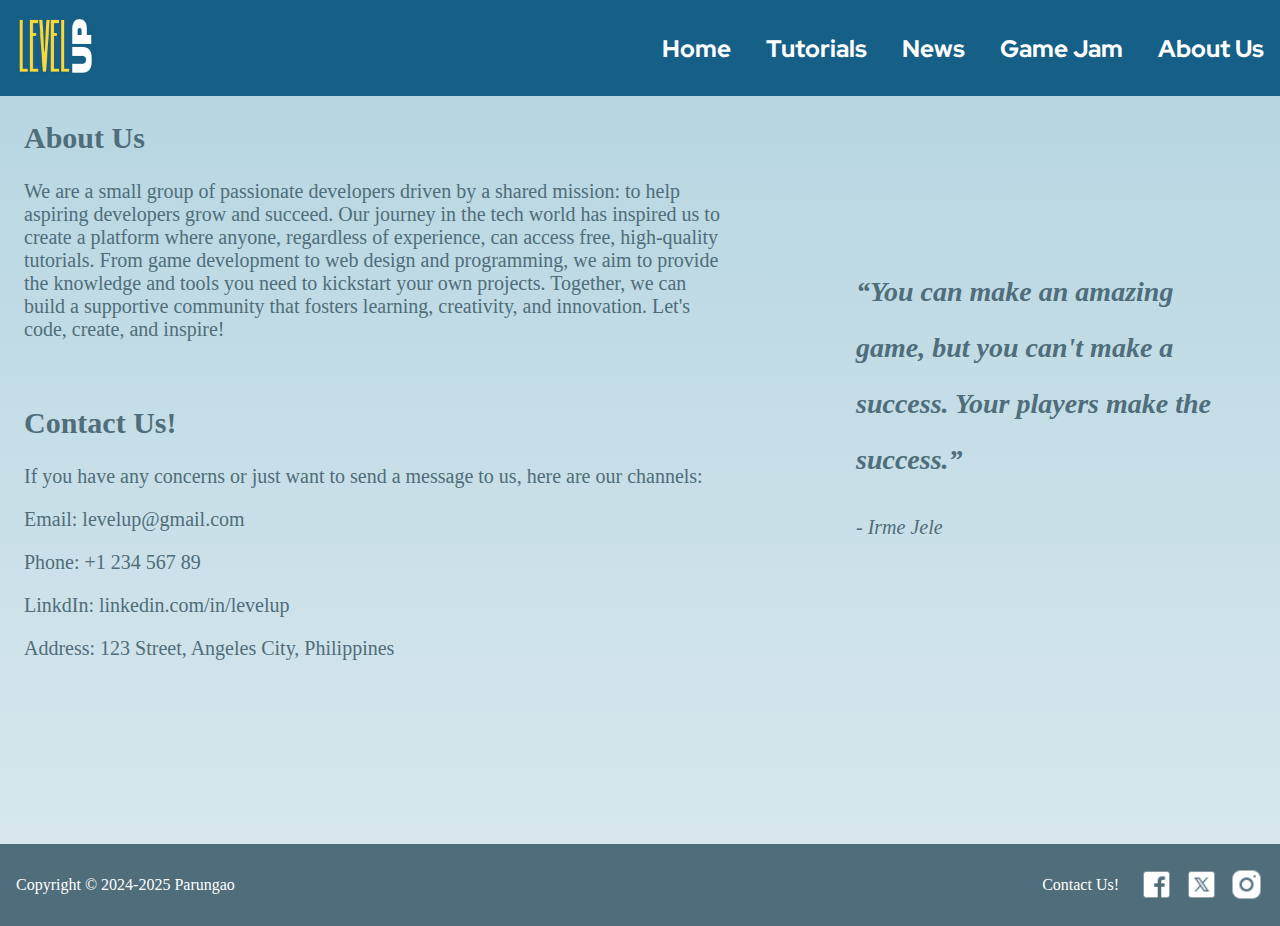
<file: AboutUs.html>
<!DOCTYPE html>
<html lang="en">
<head>
    <meta charset="UTF-8">
    <meta name="viewport" content="width=device-width, initial-scale=1.0">
    <title>Learn more About Us | LevelUp</title>
    <link href="Scripts/Styles.css" rel="stylesheet" type="text/css">
    <meta name="description" content="Learn more about us at LevelUp by learning our background and purpose. Feel free to contact us in any of our channels.">
    <link href="https://fonts.googleapis.com/css2?family=Red+Hat+Display:ital,wght@0,300..900;1,300..900&display=swap" rel="stylesheet">
    <link href="https://fonts.googleapis.com/css2?family=Oswald:wght@200..700&display=swap" rel="stylesheet">
    <link rel = "shortcut icon" href = "Images/Website Logo.ico" />
    <link rel = "apple-touch-icon" sizes = "180x180" href = "Images/apple-touch-icon.png">
	<link rel = "icon" sizes = "192x192" href = "Images/android-chrome-192.png">
</head>
<body>
    <!--Headings-->
    <header id="lvlup-logo">
        <a href="index.html">
            <img src="Images/Website Logo.png">
        </a>

        <nav class="tablet-desktop">
            <ul>
                <li><a href = "index.html">Home</a></li> 
                <li><a href = "Tutorials.html">Tutorials</a></li>
                <li><a href = "News.html">News</a></li>
                <li><a href = "GameJam.html">Game Jam</a></li>
                <li><a href = "AboutUs.html">About Us</a></li>
            </ul>
        </nav>
    </header>

    

    <!--Main-->
    <main>
        <div class="container">
            <div class="left-side">
                <div class="abt">
                    <h2>About Us</h2>
                    <p>We are a small group of passionate developers driven by a shared mission: to help aspiring developers grow and succeed. Our journey in the tech world has inspired us to create a platform where anyone, regardless of experience, can access free, high-quality tutorials. From game development to web design and programming, we aim to provide the knowledge and tools you need to kickstart your own projects. Together, we can build a supportive community that fosters learning, creativity, and innovation. Let's code, create, and inspire!</p>
                </div>
            
                <div class="contact">
                    <h2>Contact Us!</h2>
                    <p>If you have any concerns or just want to send a message to us, here are our channels: </p>
                    <p>Email: <a href="mailto:levelup@gmail.com">levelup@gmail.com</a></p>
                    <p>Phone: <a href="tel:+123456789">+1 234 567 89</a></p>
                    <p>LinkdIn: <a href="linkedin.com/in/levelup">linkedin.com/in/levelup</a></p>
                    <p>Address: 123 Street, Angeles City, Philippines</p>
                </div>
            </div>

            <div class="quote">
                <h3>“You can make an amazing game, but you can't make a success. Your players make the success.”</h3>
                <p>- Irme Jele</p>
            </div>
        </div>
    </main>


    <footer>
        <div class="copyright">
            <p>Copyright &copy; 2024-2025 Parungao</p>
        </div>

        <div class="socials">
            <p>Contact Us! </p>
            <a href="https://facebook.com/" target="_blank">
                <img src="Images/facebook-logo.png" alt="black ad white facebook logo">
            </a>
            <a href="https://twitter.com/" target="_blank">
                <img src="Images/twitter-logo.png" alt="black ad white twitter logo">
            </a>
            <a href="https://instagram.com/" target="_blank">
                <img src="Images/instagram-logo.png" alt="black ad white instagram logo">
            </a>
        </div>
    </footer>
</body>
</html>
</file>
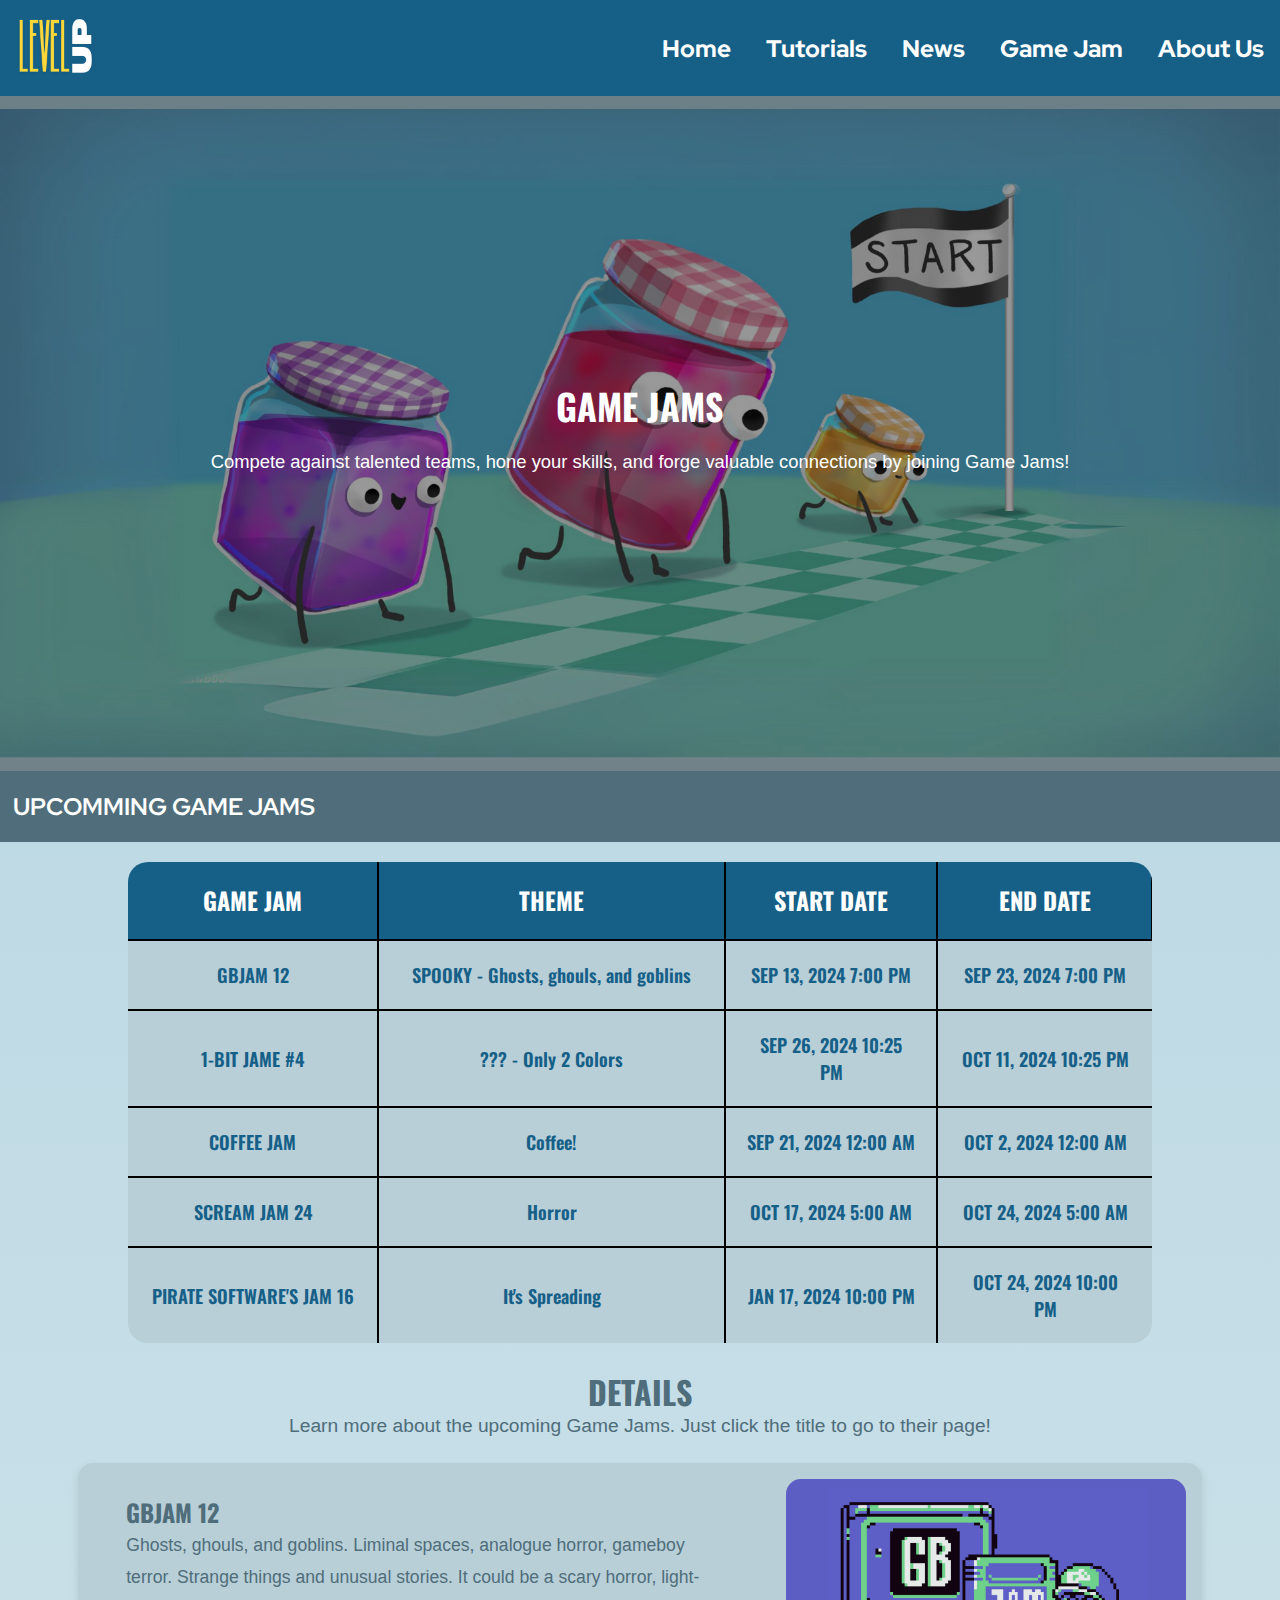
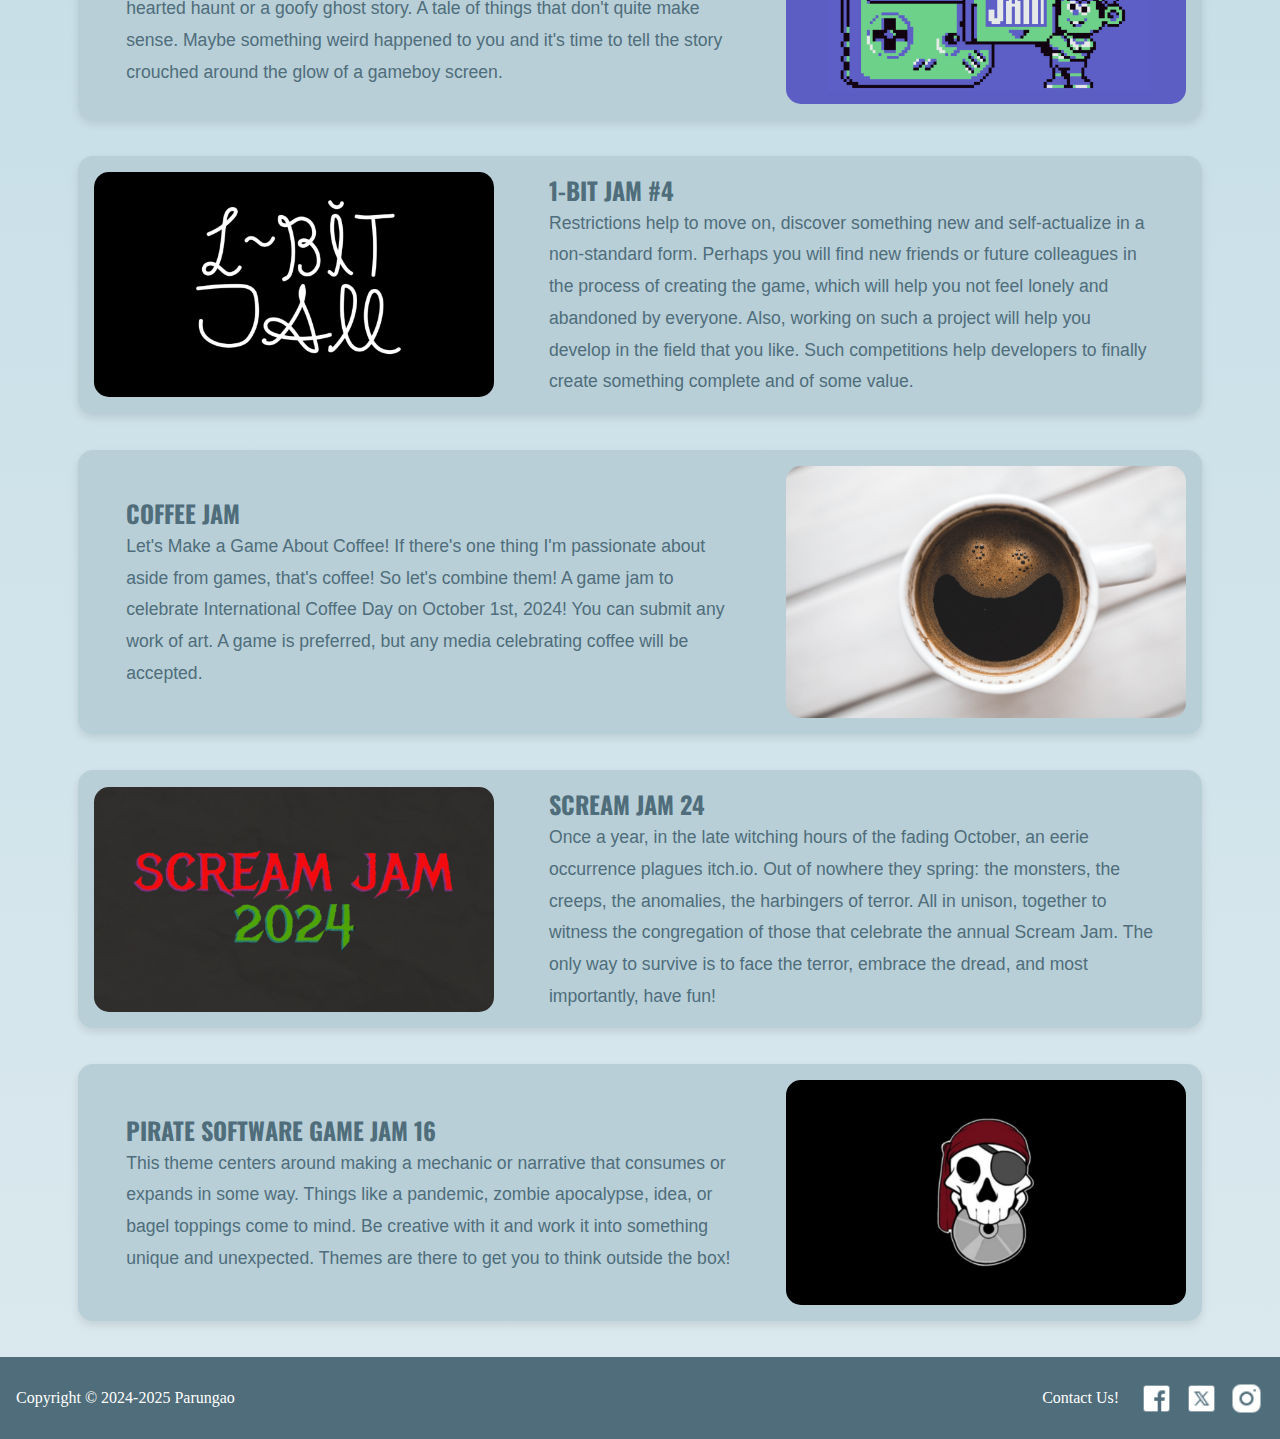
<file: GameJam.html>
<!DOCTYPE html>
<html lang="en">
<head>
    <meta charset="UTF-8">
    <meta name="viewport" content="width=device-width, initial-scale=1.0">
    <title>Join Game Jams! | LevelUp</title>
    <link href="Scripts/Styles.css" rel="stylesheet" type="text/css">
    <meta name="description" content="Step up to the challenge by competing in any of the upcomming game jams a set of game development competitions.">
    <link href="https://fonts.googleapis.com/css2?family=Red+Hat+Display:ital,wght@0,300..900;1,300..900&display=swap" rel="stylesheet">
    <link href="https://fonts.googleapis.com/css2?family=Oswald:wght@200..700&display=swap" rel="stylesheet">
    <link rel = "shortcut icon" href = "Images/Website Logo.ico" />
    <link rel = "apple-touch-icon" sizes = "180x180" href = "Images/apple-touch-icon.png">
	<link rel = "icon" sizes = "192x192" href = "Images/android-chrome-192.png">
</head>
<body>
    <!--Headings-->
    <header id="lvlup-logo">
        <a href="index.html">
            <img src="Images/Website Logo.png">
        </a>

        <nav class="tablet-desktop">
            <ul>
                <li><a href = "index.html">Home</a></li> 
                <li><a href = "Tutorials.html">Tutorials</a></li>
                <li><a href = "News.html">News</a></li>
                <li><a href = "GameJam.html">Game Jam</a></li>
                <li><a href = "AboutUs.html">About Us</a></li>
            </ul>
        </nav>
    </header>

    <!--Hero-->
    <div class="hero tablet-desktop">
        <h1>GAME JAMS</h1>
        <h3>Compete against talented teams, hone your skills, and forge valuable connections by joining Game Jams!</h3>
        <img src="Images/gamejam-hero.png" alt="three jams getting ready to run">
    </div>   

    <!--Main-->
    <main>
        <!--Banner-->
        <div class="banner">
            <h2>UPCOMMING GAME JAMS</h2>
        </div>

    
        <!--Table-->
        <table>
            <tr><!--Row 1-->
                <th>GAME JAM</th>
                <th>THEME</th>
                <th>START DATE</th>
                <th>END DATE</th>
            </tr>

            <tr><!--Row 2-->
                <td class="l-edge">GBJAM 12</td>
                <td>SPOOKY - Ghosts, ghouls, and goblins</td>
                <td>SEP 13, 2024 7:00 PM</td>
                <td>SEP 23, 2024 7:00 PM</td>
            </tr>

            <tr ><!--Row 3-->
                <td class="l-edge">1-BIT JAME #4</td>
                <td>??? - Only 2 Colors</td>
                <td>SEP 26, 2024 10:25 PM</td>
                <td>OCT 11, 2024 10:25 PM</td>
            </tr>

            <tr><!--Row 4-->
                <td class="l-edge">COFFEE JAM</td>
                <td>Coffee!</td>
                <td>SEP 21, 2024 12:00 AM</td>
                <td>OCT 2, 2024 12:00 AM</td>
            </tr>

            <tr><!--Row 5-->
                <td class="l-edge">SCREAM JAM 24</td>
                <td >Horror</td>
                <td>OCT 17, 2024 5:00 AM</td>
                <td>OCT 24, 2024 5:00 AM</td>
            </tr>

            <tr><!--Row 6-->
                <td class="l-edge">PIRATE SOFTWARE'S JAM 16</td>
                <td>It's Spreading</td>
                <td>JAN 17, 2024 10:00 PM</td>
                <td>OCT 24, 2024 10:00 PM</td>
            </tr>
        </table>
        
        <!--Game Jams Details-->
        <div class="headingtext" style="text-align: center; margin: 2%">
            <h2 style="font-size: 2em;">DETAILS</h2>
            <h4 style="font-size: 1.2em;">Learn more about the upcoming Game Jams. Just click the title to go to their page!</h3>
        </div>

        <!--Segment-->
        <div class="segmentjams">
            <div class="segment-container">
                    <section class="frame-horizontal">
                        <div>
                            <h2><a href="https://itch.io/jam/gbjam-12" target="_blank" class="segmentlink">GBJAM 12</a></h2>
                            <p>Ghosts, ghouls, and goblins. Liminal spaces, analogue horror, gameboy terror. Strange things and unusual stories. It could be a scary horror, light-hearted haunt or a goofy ghost story. A tale of things that don't quite make sense. Maybe something weird happened to you and it's time to tell the story crouched around the glow of a gameboy screen.</p>
                        </div>
                        <img src="Images/GBJAM.png" alt="Game Image">
                    </section>
            
                <section class="frame-horizontal">
                    <div>
                        <h2><a href="https://itch.io/jam/1-bit-jam-4" target="_blank" class="segmentlink">1-BIT JAM #4</a></h2>
                        <p>Restrictions help to move on, discover something new and self-actualize in a non-standard form. Perhaps you will find new friends or future colleagues in the process of creating the game, which will help you not feel lonely and abandoned by everyone. Also, working on such a project will help you develop in the field that you like. Such competitions help developers to finally create something complete and of some value.</p>
                    </div>
                    <img src="Images/1bitjam.png" alt="Game Image">
                </section>

                <section class="frame-horizontal">
                    <div>
                        <h2><a href="https://itch.io/jam/coffee-jam-2024" target="_blank" class="segmentlink">COFFEE JAM</a></h2>
                        <p>Let's Make a Game About Coffee! If there's one thing I'm passionate about aside from games, that's coffee! So let's combine them! A game jam to celebrate International Coffee Day on October 1st, 2024! You can submit any work of art. A game is preferred, but any media celebrating coffee will be accepted.</p>
                    </div>
                    <img src="Images/coffeejam.png" alt="Game Image">
                </section>
              
                <section class="frame-horizontal">
                    <div>
                        <h2><a href="https://itch.io/jam/scream-jam-2024" target="_blank" class="segmentlink"> SCREAM JAM 24</a></h2>
                        <p>Once a year, in the late witching hours of the fading October, an eerie occurrence plagues itch.io. Out of nowhere they spring: the monsters, the creeps, the anomalies, the harbingers of terror. All in unison, together to witness the congregation of those that celebrate the annual Scream Jam. The only way to survive is to face the terror, embrace the dread, and most importantly, have fun!</p>
                    </div>
                    <img src="Images/screamjam.png" alt="Game Image">
                </section>
            
                <section class="frame-horizontal">
                    <div>
                        <h2><a href="https://itch.io/jam/pirate" target="_blank" class="segmentlink">PIRATE SOFTWARE GAME JAM 16</a></h2>
                        <p>This theme centers around making a mechanic or narrative that consumes or expands in some way. Things like a pandemic, zombie apocalypse, idea, or bagel toppings come to mind. Be creative with it and work it into something unique and unexpected. Themes are there to get you to think outside the box!</p>
                    </div>
                    <img src="Images/piratesoftware.png" alt="Game Image">
                </section>
            </div>
        </div>
    </main>


    <footer>
        <div class="copyright">
            <p>Copyright &copy; 2024-2025 Parungao</p>
        </div>

        <div class="socials">
            <p>Contact Us! </p>
            <a href="https://facebook.com/" target="_blank">
                <img src="Images/facebook-logo.png" alt="black ad white facebook logo">
            </a>
            <a href="https://twitter.com/" target="_blank">
                <img src="Images/twitter-logo.png" alt="black ad white twitter logo">
            </a>
            <a href="https://instagram.com/" target="_blank">
                <img src="Images/instagram-logo.png" alt="black ad white instagram logo">
            </a>
        </div>
    </footer>
</body>
</html>
</file>
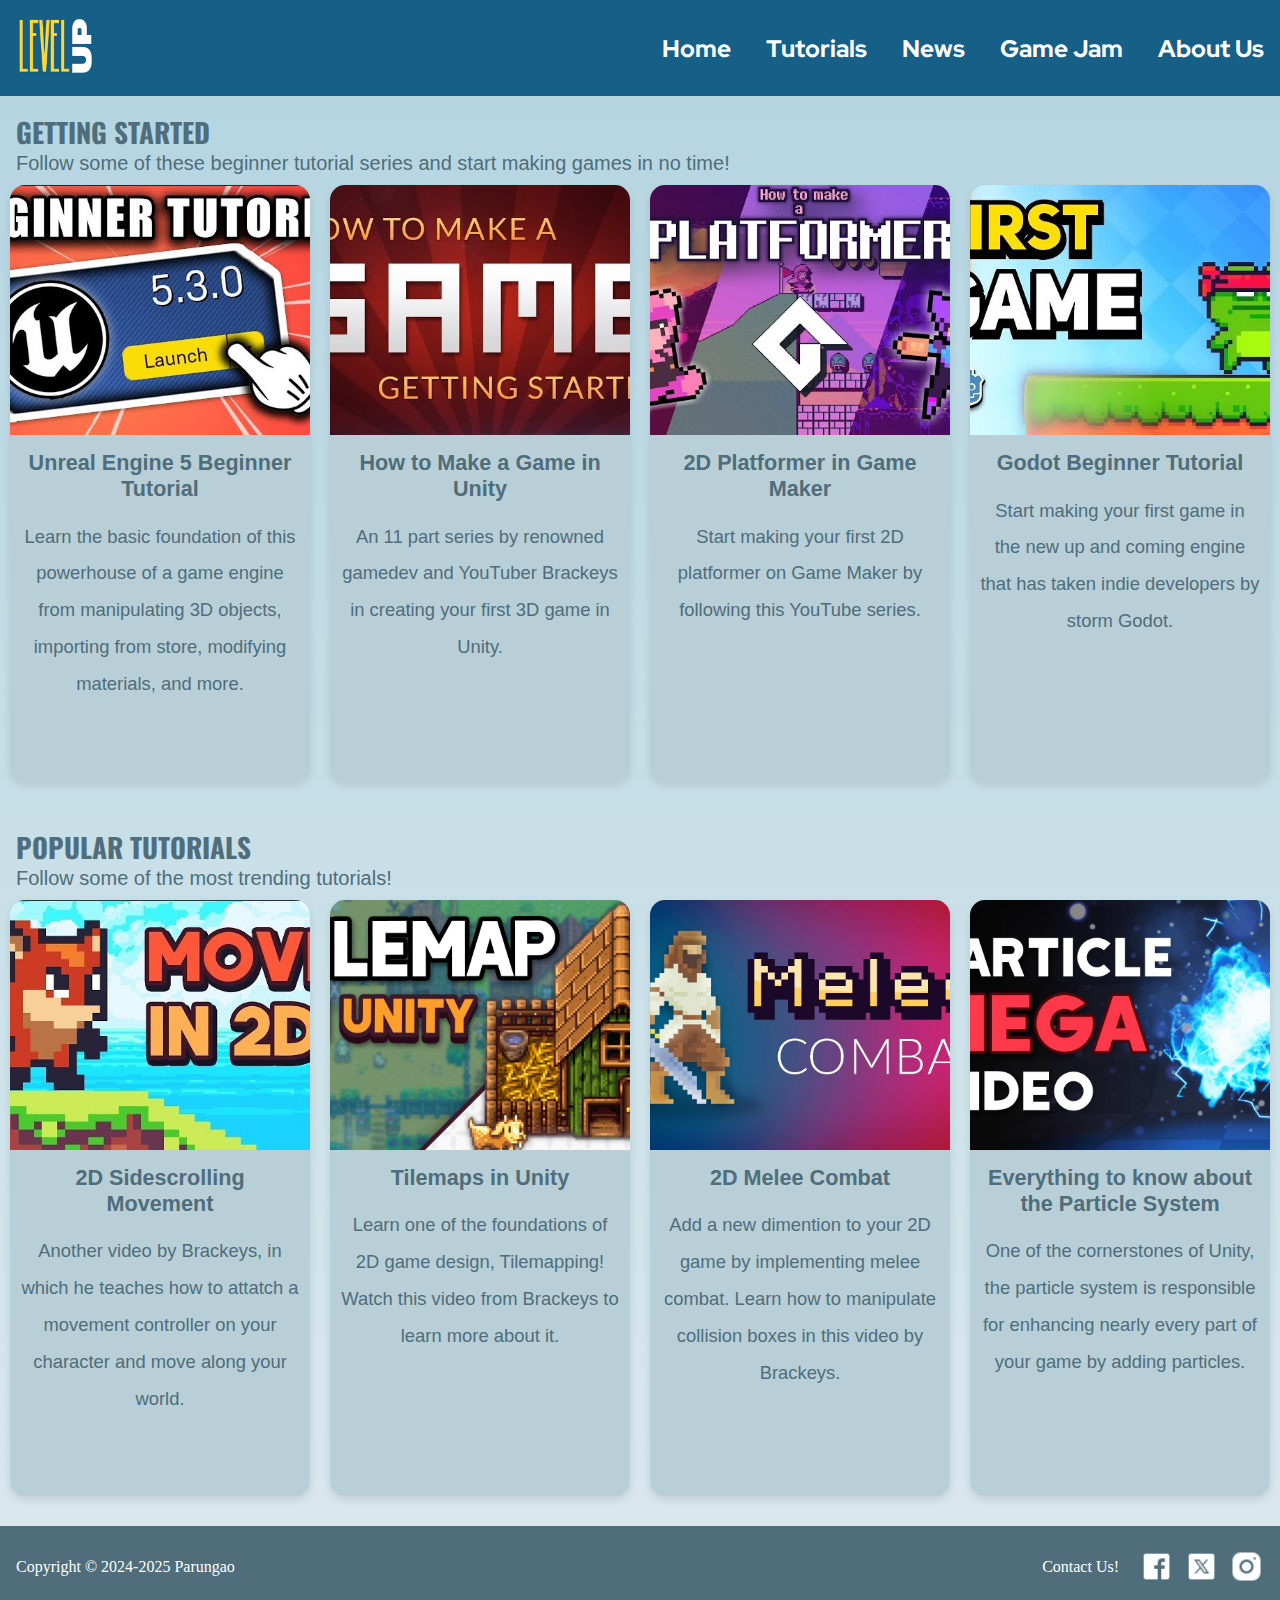
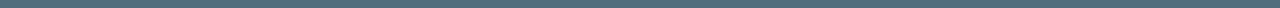
<file: Tutorials.html>
<!DOCTYPE html>
<html lang="en">
<head>
    <meta charset="UTF-8">
    <meta name="viewport" content="width=device-width, initial-scale=1.0">
    <title>Learn and Explore with Tutorials | LevelUp</title>
    <link href="Scripts/Styles.css" rel="stylesheet" type="text/css">
    <meta name="description" content="Start your game development journey here by following tutorials created by long time game developers.">
    <link href="https://fonts.googleapis.com/css2?family=Red+Hat+Display:ital,wght@0,300..900;1,300..900&display=swap" rel="stylesheet">
    <link href="https://fonts.googleapis.com/css2?family=Oswald:wght@200..700&display=swap" rel="stylesheet">
    <link rel = "shortcut icon" href = "Images/Website Logo.ico" />
    <link rel = "apple-touch-icon" sizes = "180x180" href = "Images/apple-touch-icon.png">
	<link rel = "icon" sizes = "192x192" href = "Images/android-chrome-192.png">
</head>
<body>
    <!--Headings-->
    <header id="lvlup-logo">
        <a href="index.html">
            <img src="Images/Website Logo.png">
        </a>

        <nav class="tablet-desktop">
            <ul>
                <li><a href = "index.html">Home</a></li> 
                <li><a href = "Tutorials.html">Tutorials</a></li>
                <li><a href = "News.html">News</a></li>
                <li><a href = "GameJam.html">Game Jam</a></li>
                <li><a href = "AboutUs.html">About Us</a></li>
            </ul>
        </nav>
    </header>

    <!--Main-->
    <main>
        <div>
            <div class="headingtext">
                <h2>GETTING STARTED</h3>
                <h4>Follow some of these beginner tutorial series and start making games in no time!</h5>
            </div>


                <div class="grid-container">
                    <button class="scroll-button scroll-left-btn" data-target="grid4">◀</button>
                    <div class="grid4">
                        <figure class="frame">
                            <div class="frame-image">
                                <img src="Images/unrealengine.jpg" alt="game menu">
                            </div>
                            <figcaption class="pic-text">
                                <a href="https://www.youtube.com/watch?v=XRmn-EYt8wI&list=PLncmXJdh4q88DFCEVuGpOY3AGQwBvoQnh&ab_channel=SmartPoly" target="_blank">Unreal Engine 5 Beginner Tutorial</a>
                            </figcaption>
                            <p>Learn the basic foundation of this powerhouse of a game engine from manipulating 3D objects, importing from store, modifying materials, and more.</p>
                        </figure>
                        <figure class="frame">
                            <div class="frame-image">
                                <img src="Images/makegameunity.jpg" alt="game menu">
                            </div>
                            <figcaption class="pic-text">
                                <a href="https://www.youtube.com/playlist?list=PLPV2KyIb3jR53Jce9hP7G5xC4O9AgnOuL" target="_blank">How to Make a Game in Unity</a>
                            </figcaption>
                            <p>An 11 part series by renowned gamedev and YouTuber Brackeys in creating your first 3D game in Unity.</p>
                        </figure>
                        <figure class="frame">
                            <div class="frame-image">
                                <img src="Images/gamemaker.jpg" alt="game menu">
                            </div>
                            <figcaption class="pic-text">
                                <a href="https://www.youtube.com/playlist?list=PL14Yj-e2sgzxXOwdMYC0IDuG9m-VHEMW2" target="_blank">2D Platformer in Game Maker</a>
                            </figcaption>
                            <p>Start making your first 2D platformer on Game Maker by following this YouTube series.</p>
                        </figure>
                        <figure class="frame">
                            <div class="frame-image">
                                <img src="Images/godot.jpg" alt="game menu">
                            </div>
                            <figcaption class="pic-text">
                                <a href="https://www.youtube.com/watch?v=5V9f3MT86M8&pp=ygUWbWFraW5nIGEgZ2FtZSBpbiBnb2RvdA%3D%3D" target="_blank">Godot Beginner Tutorial</a>
                            </figcaption>
                            <p>Start making your first game in the new up and coming engine that has taken indie developers by storm Godot.</p>
                        </figure>
                    </div>
                    <button class="scroll-button scroll-right-btn" data-target="grid4">▶</button>
                </div>
        </div>
        


        <div>
            <div class="headingtext">
                <h2>POPULAR TUTORIALS</h3>
                <h4>Follow some of the most trending tutorials!</h5>
            </div>

            <div class="grid-container">
                <button class="scroll-button scroll-left-btn" data-target="grid4">◀</button>
                <div class="grid4">
                        <figure class= "frame">
                            <div class="frame-image">   
                                    <img src="Images/movein2d.jpg" alt="game menu">
                            </div>
                            <figcaption class="pic-text"><a href="https://www.youtube.com/watch?v=dwcT-Dch0bA" target="_blank">2D Sidescrolling Movement</a></figcaption>
                            <p>Another video by Brackeys, in which he teaches how to attatch a movement controller on your character and move along your world.</p> 
                        </figure>

                        <figure class= "frame">
                            <div class="frame-image">   
                                    <img src="Images/tilemaping.jpg" alt="game menu">
                            </div>
                            <figcaption class="pic-text"><a href="https://www.youtube.com/watch?v=sPiVz1k-fEs&ab_channel=Brackeys" target="_blank">Tilemaps in Unity</a></figcaption>
                            <p>Learn one of the foundations of 2D game design, Tilemapping! Watch this video from Brackeys to learn more about it.</p> 
                        </figure>

                        <figure class= "frame">
                            <div class="frame-image">   
                                    <img src="Images/melee.jpg" alt="game menu">
                            </div>
                            <figcaption class="pic-text"><a href="https://www.youtube.com/watch?v=sPiVz1k-fEs&ab_channel=Brackeys" target="_blank">2D Melee Combat</a></figcaption>
                            <p>Add a new dimention to your 2D game by implementing melee combat. Learn how to manipulate collision boxes in this video by Brackeys.</p> 
                        </figure>

                        <figure class= "frame">
                            <div class="frame-image">   
                                    <img src="Images/particle.jpg" alt="game menu">
                            </div>
                            <figcaption class="pic-text"><a href="https://www.youtube.com/watch?v=FEA1wTMJAR0&ab_channel=Brackeys" target="_blank">Everything to know about the Particle System</a></figcaption>
                            <p>One of the cornerstones of Unity, the particle system is responsible for enhancing nearly every part of your game by adding particles.</p> 
                        </figure>                  
                </div>
                <button class="scroll-button scroll-right-btn" data-target="grid4">▶</button>
            </div>
        </div>

       
    </main>


    <footer>
        <div class="copyright">
            <p>Copyright &copy; 2024-2025 Parungao</p>
        </div>

        <div class="socials">
            <p>Contact Us! </p>
            <a href="https://facebook.com/" target="_blank">
                <img src="Images/facebook-logo.png" alt="black ad white facebook logo">
            </a>
            <a href="https://twitter.com/" target="_blank">
                <img src="Images/twitter-logo.png" alt="black ad white twitter logo">
            </a>
            <a href="https://instagram.com/" target="_blank">
                <img src="Images/instagram-logo.png" alt="black ad white instagram logo">
            </a>
        </div>
    </footer>
    <script src="Scripts/scroll.js"></script>
</body>
</html>
</file>
<file: Scripts/Styles.css>
/*Reset*/
html, body , footer, img, div{
    margin: 0;
    border: 0;
    padding: 0;
}

img, video{display: block;
    max-width: 100%;
    height: auto;
    margin: 0;  
    padding: 0;}


/* Style rule for all elements*/
* {box-sizing: border-box;}

a{
    text-decoration: none;
}
/*
===================================================================================================
*/
/*CSS styles for desktop viewport*/

header {
    position: static;
    background-color: #166088;
    width: 100%;
    display: flex;              
    align-items: center;        
    justify-content: space-between;
    padding: 0.5rem 1rem;      
}

header img {
    margin: 0;                 
    max-height: 80px;          
}


.hero::before {
    content: '';
    position: absolute;
    top: 0;
    left: 0;
    width: 100%;
    height: 100%;
    background: rgba(0, 0, 0, 0.4); 
    z-index: 0;
}


/*CSS styles for nav*/
nav{
    float: right;
}

nav ul {
    list-style-type: none;     
    margin: 0;
    padding: 0;
    display: flex;             
}

nav ul li {
    margin-left: 35px;         
}

nav ul li a {
    text-decoration: none;    
    color: white;
    font-size: 1.5em;
    font-family: "Red Hat Display", sans-serif;
    font-weight: 800;          
}

nav ul li a:hover{
    text-decoration: underline;
}

.menu-icon {
    display: none; 
    font-size: 28px;
    cursor: pointer;
}


/*CSS styles for hero*/
.hero {
    position: relative;
    display: flex;
    justify-content: center;
    align-items: center;
    height: 75vh;
    color: white;
    text-align: center;
    overflow: hidden;
}

.hero h1, .hero h3 {
    position: absolute;
    z-index: 1;
}

.hero h1 {
    font-family: "Oswald", sans-serif;
    color: #fff;
    font-weight: 700;
    margin-bottom: 5rem;
    font-size: 2.25rem;
}

.hero h3 {
    font-family: "Open Sans", sans-serif;
    color: #fff;
    font-weight: 500;
    margin-top: 4.75rem;
    max-width: 70%;
    font-size: 1.15rem;
    line-height: 1.2;
}

/*CSS styles for body*/
body {
    background: linear-gradient(180deg, #B3D4E1 0%, #DBE9EE 100%);
}

.banner {
    background-color: #4F6D7A;
    color: #fff;
    padding: 0.005rem;
    font-family: "Red Hat Display", sans-serif;
}

.banner h2{
    margin-left: 1%;
}

.headingtext{
    color:#4F6D7A;
    margin-left: 1em;
    margin-top: 1em;
}

.headingtext h2{
    margin: 0;
    font-family: "Oswald", sans-serif;
    font-size: 1.7em;
}

.headingtext h4{
    margin: 0;
    font-family: "Open Sans", sans-serif;
    font-weight: 300;
    font-size: 1.25em;
}

.grid{
    font-family: "Open Sans", sans-serif;
    display: grid;
    grid-template-columns: auto auto auto;
    color: #4F6D7A;
    
}

.grid4{
    font-family: "Open Sans", sans-serif;
    display: grid;
    grid-template-columns: auto auto auto auto;
    color: #4F6D7A;
}

/*CSS styles for frame*/

.frame {
    background-color: #B8CFD8; 
    border-radius: 15px;       
    overflow: hidden;          
    box-shadow: 0 4px 8px rgba(0, 0, 0, 0.1); 
    margin: 10px;              
    margin-bottom: 30px;
    padding-bottom: 50px;
    text-align: center;
}

.frame .frame-image img {
    width: 100%;              
    height: 250px;             
    overflow: hidden;              
    object-fit: cover;          
}

.frame .pic-text {
    font-weight: 550;
    font-size: 1.35em;
    margin-top: 10px;        
    padding: 10px; 
    padding-top: 5px;    
}

.frame p {
    font-weight: 200;
    font-size: 1.15em;
    margin-top: 1.5px;
    padding: 10px;
    padding-top: 5px;    
    line-height: 2em;
}

.frame a {
    color: #4F6D7A;
}

.frame a:hover{
    text-decoration: underline;
}

/*CSS styles for frames home*/
.frameh {
    background-color: #B8CFD8; 
    border-radius: 15px;       
    overflow: hidden;          
    box-shadow: 0 4px 8px rgba(0, 0, 0, 0.1); 
    margin: 10px;              
    margin-bottom: 30px;
    padding-bottom: 50px;
    text-align: center;
}

.frameh .frame-image img {
    width: 100%;              
    height: 250px;             
    overflow: hidden;              
    object-fit: cover;          
}

.frameh .pic-text {
    font-weight: 550;
    font-size: 1.35em;
    margin-top: 10px;        
    padding: 10px; 
    padding-top: 5px;    
}

.frameh p {
    font-weight: 200;
    font-size: 1.15em;
    margin-top: 1.5px;
    padding: 10px;
    padding-top: 5px;    
    line-height: 2em;
}

.frameh a {
    color: #4F6D7A;
}

.frameh a:hover{
    text-decoration: underline;
}

/*CSS styles for horizontal frames*/
.segment-container {
    display: flex;               
    flex-wrap: wrap;            
    justify-content: space-between; 
    margin: 1em;       
    flex-direction: column;      
    gap: 1em;            
}

.frame-horizontal {
    background-color: #B8CFD8; 
    border-radius: 15px;       
    overflow: hidden;          
    box-shadow: 0 4px 8px rgba(0, 0, 0, 0.1); 
    display: flex;              
    padding: 1em;               
    align-items: center;
    margin: 0 auto 20px;
    width: 90%;
}

.frame-horizontal:nth-child(odd) {
    flex-direction: row;        
    justify-content: flex-start; 
}

.frame-horizontal:nth-child(even) {
    flex-direction: row-reverse; 
    justify-content: flex-end; 
    
}

.frame-horizontal:nth-child(even) img{
    margin-right: 5%;
}

.frame-horizontal:nth-child(odd) img{
    margin-left: 5%;
}

.frame-horizontal img {
    border-radius: 15px;       
    width: 40%;                 
    max-width: 400px;         
    height: auto;               
    object-fit: cover;          
}

.frame-horizontal h2, .frame-horizontal p {
    margin: 0;                
    width: 95%;              
    color: #4F6D7A;
    display: flex;             
    flex-direction: column;    
    justify-content: center;   
}

.frame-horizontal h2 {
    font-family: "Oswald";
}

.frame-horizontal p {
    font-family: "Open Sans", sans-serif;
    line-height: 180%;
    font-size: 1.1em;
}

.frame-horizontal:nth-child(odd) h2,
.frame-horizontal:nth-child(odd) p {
    margin-left: 5%; 
}

.segmentlink {
    color: #4F6D7A; 
    text-decoration: none; 
}

.segmentlink:hover {
    text-decoration: underline;
}


.segmentlink:visited {
    color: #4F6D7A;
}
/*CSS styles for form*/
.newsletter-section {
    background-color: #B3D4E1;
    border-radius: 15px;
    box-shadow: 0 4px 6px rgba(0, 0, 0, 0.1);
    width: 35%;
    margin: 0 auto;
    margin-bottom: 30px;
    color: #fff;
    font-family: "Open Sans", sans-serif;
}

.newshead {
    background-color: #4F6D7A;
    text-align: center;
    padding: 2.5px;
    border-top-left-radius: 15px; 
    border-top-right-radius: 15px;
    font-size: 1.1em;
}

.newsletter-form {
    display: flex;
    flex-direction: column;
    align-items: center; 
    padding: 10px 0; 
}

.form-group {
    display: flex;
    align-items: center; 
    width: 80%; 
    margin-bottom: 10px; 
    font-weight: 700;
}

label {
    font-size: 1.25em;
}

.newsletter-form label {
    margin-right: 10px; 
    flex: 0 0 20%; 
}

.newsletter-form input {
    padding: 10px;
    flex: 1; 
    border: 1px solid #ccc;
    border-radius: 5px;
    text-align: center; 
}

.form-buttons {
    display: flex;
    gap: 30px;
}

.form-buttons button {
    padding: 10px 20px;
    border: none;
    border-radius: 5px;
    cursor: pointer;
    flex: 1;
    color: white;
    font-family: "Open Sans", sans-serif;
    font-size: 1.15em;
    font-weight: 700;
    min-width: 150px;
    max-width:250px
}

.confirm-button {
    background-color: #A4D89D;
}

.reset-button {
    background-color: #E29898;
}

.confirm-button:hover{
    background-color: #8CCB7F;
}

.reset-button:hover {
    background-color: #d17979
}
/*CSS styles for table*/
table{
    border: none;
    border-radius: 20px;
    border-spacing: 0;
    margin: 20px auto 0;
    width: 80%;
    overflow: hidden;
}

th, td {
    border: 1px solid black;
    padding: 2%;
    background-color: #B8CFD8;
    font-family: "Oswald", sans-serif;
    text-align: center;
}

th {
    background-color: #166088;
    color: #fff;
    font-size: 1.5em;
}

td{
    color: #166088;
    font-size: 1.15em;
    font-weight: 600;
}


/*CSS styles to remove outline of table*/
    table tr:first-child th:first-child, 
    table tr:first-child td:first-child, 
    table tr td:first-child {               
        border-left: none;
    }

    table tr:first-child th {            
        border-top: none; 
    }

    table tr:first-child td {              
        border-top: none; 
    }

    table tr:last-child td {
        border-bottom: none; 
    }

    table tr td:last-child {
        border-right: none; 
    }



/*CSS styles for contact setup*/
.container {
    display: flex;
    justify-content: space-between;
    color: #4F6D7A;
    padding-bottom: 9em;
}

.contact a {
    color: #4F6D7A;
}

.contact a:hover {
    text-decoration: underline;
}

.left-side{
    margin-left: 1.5em;
    display: flex;
    flex-direction: column;
    width: 55%;
}

.abt, .contact {
    margin-bottom: 20px;
    font-size: 1.25em;
}

.quote {
    width: 30%;
    margin-right: 2.5em;
    align-self: center;
    font-style: italic;
}

.quote h3{
    line-height: 2em;
    font-size: 1.75em;
}

.quote p{
    font-size: 1.25em;
}

/*CSS styles for footer*/
footer {
    background-color: #4F6D7A; 
    color: white;             
    text-align: left;       
    padding: 1rem;           
    position: static;       
    bottom: 0;               
    width: 100%;
    display: flex;
    justify-content: space-between;
    align-items: center;    
    margin-top: 0;
    margin-bottom: 0;
}             

.copyright {
    margin: 0;
}

.socials {
    display: flex;
    align-items: center;
}

.socials img{
    min-height: 35px;
}

.socials p {
    margin-right: 10px;
}

.socials a {
    margin-left: 10px;
}


/*
===================================================================================================
*/
/* Styles for tablet viewports (600px to 1024px) */
@media screen and (min-width: 600px) and (max-width: 1024px) {
    /* Adjust layout and font sizes */
    body {
        font-size: 1em; 
    }

    /*CSS styles for heading tablet*/
    header {
        display: flex;               
        justify-content: space-between; 
        align-items: center;         
        flex-wrap: nowrap;           
    }

    header img {
        max-width: 120px;            
        height: auto;                
        margin: 0;                  
    }

    nav {
        flex-grow: 1;               
        text-align: right; 
        display: block;      
    }

    nav ul {
        justify-content: flex-end;   
        flex-wrap: nowrap;          
        display: flex;
    }

    nav ul li {
        margin-left: 20px;          
        font-size: 1.25em;           
    }

    nav ul li a {
        font-size: 1em;            
    }

    header {
        padding: 0.5rem;
    }

    /*CSS for hero*/
    .hero {
        height: 32.5vh; 
    }

    .hero h1 {
        font-size: 1.75rem; 
        margin-bottom: 5rem;
    }

    .hero h3 {
        font-size: 1rem;
        margin-top: 3rem; 
    }

    /*CSS styles for grid tablet for home*/
    .grid-container {
        position: relative;
        display: flex;
        align-items: center;
    }

    
    .grid {
        display: flex;
        overflow-x: auto;
        scroll-behavior: smooth;
        max-width: 100%;

    }

    .frameh {
        flex: 0 0 45%;
        margin-right: 20px;
    }
    

    .scroll-right-btn, .scroll-left-btn {
        position: absolute;
        top: 50%;
        transform: translateY(-50%);
        background-color: rgba(79, 109, 122, 0.8); 
        color: white;
        border: none;
        padding: 10px;
        cursor: pointer;
        font-size: 20px
    }

    .scroll-right-btn {
        right: 10px;
    }

    .scroll-left-btn {
        left: 10px;
    }

    .grid::-webkit-scrollbar {
        display: none;
    }
    
    /*CSS styles for grid tablet*/
    .grid-container {
        display: flex;            
        align-items: center;    
        overflow: hidden;        
        width: 100%;            
        position: relative;      
        padding: 0 10px;         
    }

    .grid4 {
        display: flex;           
        transition: transform 0.3s ease;
        overflow-x: auto;      
        scroll-behavior: smooth; 
        max-width: 100%; 
        padding-right: 10px;    
        
        -ms-overflow-style: none;  
        scrollbar-width: none;      
    }
    
    .grid4::-webkit-scrollbar {
        display: none; 
    }

    .frame {
        flex: 0 0 auto;         
        width: 300px;          
        margin-right: 20px;    
    }

    .scroll-button {
        background-color: rgba(79, 109, 122, 0.8); 
        border: none;              
        border-radius: 5px;       
        padding: 10px;          
        cursor: pointer;         
        position: absolute;   
        top: 50%;               
        transform: translateY(-50%);
        z-index: 1;            
    }

    .scroll-left-btn {
        left: 10px;            
    }

    .scroll-right-btn {
        right: 10px;             
    }

    .newsletter-section{
        width: 50%;
    }
    
}

@media (max-width: 734px), (min-width: 1025px) {
    .scroll-right-btn {
        display: none;
    }
    .scroll-left-btn {
        display: none;
    }
}


/*
===================================================================================================
*/
/* Styles for mobile viewports */
@media screen and (max-width: 768px) {
    /* Adjust general layout and font sizes */
    body {
        font-size: 0.9em; 
    }

    header {
        display: flex;
        justify-content: space-between;
        align-items: center;
        padding: 0.5rem;
    }

    header img {
        max-width: 80px; 
        height: auto;
    }


    /*CSS styles for nav*/
    nav ul {
        flex-direction: column;
        align-items: center;
        gap: 10px; 
    }

    nav ul li {
        margin: 0; 
    }

    nav ul li a {
        font-size: 1.2em; 
    }


    /* Hero section */
    .hero {
        height: 30vh; 
        text-align: center;
    }

    .hero h1 {
        font-size: 1.5rem; 
        margin-bottom: 5rem;
    }

    .hero h3 {
        font-size: .75rem;
        margin-top: 2rem;
    }

    /* Grid layout for tutorials */
    .grid, .grid4 {
        grid-template-columns: repeat(1, 1fr);
        gap: 5px;
    }

    .frame {
        width: 95%; 
    }


    /*CSS styles for horizontal frames*/
    .segment-container {
        display: flex;
        flex-direction: column; 
        margin: 0; 
        padding: 1em; 
    }

    .frame-horizontal {
        width: 100%; 
        margin: 1em 0; 
        padding: 1em; 
        display: flex; 
        flex-direction: column; 
        
        overflow: hidden; 
        text-align: center; 
    }

    .frame-horizontal img {
        width: 100%;
        max-width: 400px; 
        margin: 0 auto; 
        border-radius: 15px; 
        object-fit: cover; 
    }

    .frame-horizontal:nth-child(odd) img{
        margin-left: 0%;
    }

    .frame-horizontal h2, 
    .frame-horizontal p {
        width: 100%; 
        margin: 0.5em 0; 
        text-align: center; 
    }

    .frame-horizontal h2 {
        font-size: 1.5em; 
    }

    .frame-horizontal p {
        font-size: 1em; 
    }

    .frame-horizontal:nth-child(odd), .frame-horizontal:nth-child(even) {
        display: flex; 
        flex-direction: column; 
        justify-content: center; 
        align-items: center;
    }


    .frame-horizontal:nth-child(odd) h2,
    .frame-horizontal:nth-child(odd) p {
    margin-left: 0%; 
    }

    /* Newsletter section */
    .newsletter-section {
        width: 80%; 
    }

    .form-buttons button {
        font-size: 1em;
        padding: 10px;
        min-width: 120px; 
    }

    /* Table hide */
    table {
        display: none;
    }

    /*Abour Us Page*/
    .quote {
        display: none;
    }

    .container {
        display: flex;
        flex-direction: column; 
        padding: 1em; 
    }

    .left-side {
        width: 90%;
    }

    .abt p, .contact p{
        line-height: 1.5;
    }
    
    /* Footer */
    footer {
        flex-direction: column;
        align-items: center;
        text-align: center;
    }

    .socials {
        margin-top: 10px;
    }
}

/*
===================================================================================================
*/
/*Styles for printing*/
@media print {
    html, body, footer, img, div {
        margin: 0;
        border: 0;
        padding: 0;
    }

    body {
        background: none; 
        color: black; 
        font-size: 12pt; 
    }

    header, nav, .menu-icon, .banner, .hero, .newsletter-section, .footer {
        display: none !important;
    }

    table {
        border-collapse: collapse; 
        width: 100%; 
    }

    th, td {
        border: 1px solid black; 
        padding: 8px; 
    }

    th {
        background-color: #f2f2f2;
        color: black;
    }

    h1, h2, h3, h4, p {
        margin: 0; 
        padding: 0;
    }

    a {
        color: black;
        text-decoration: underline; 
    }

    .frame, .frameh, .frame-horizontal {
        box-shadow: none; 
        margin: 0;
        border: 1px solid #B8CFD8; 
        padding: 10px;
    }

    .grid, .grid4, .segment-container {
        display: block; 
    }

    .contact {
        display: block;
    }
}
</file>
